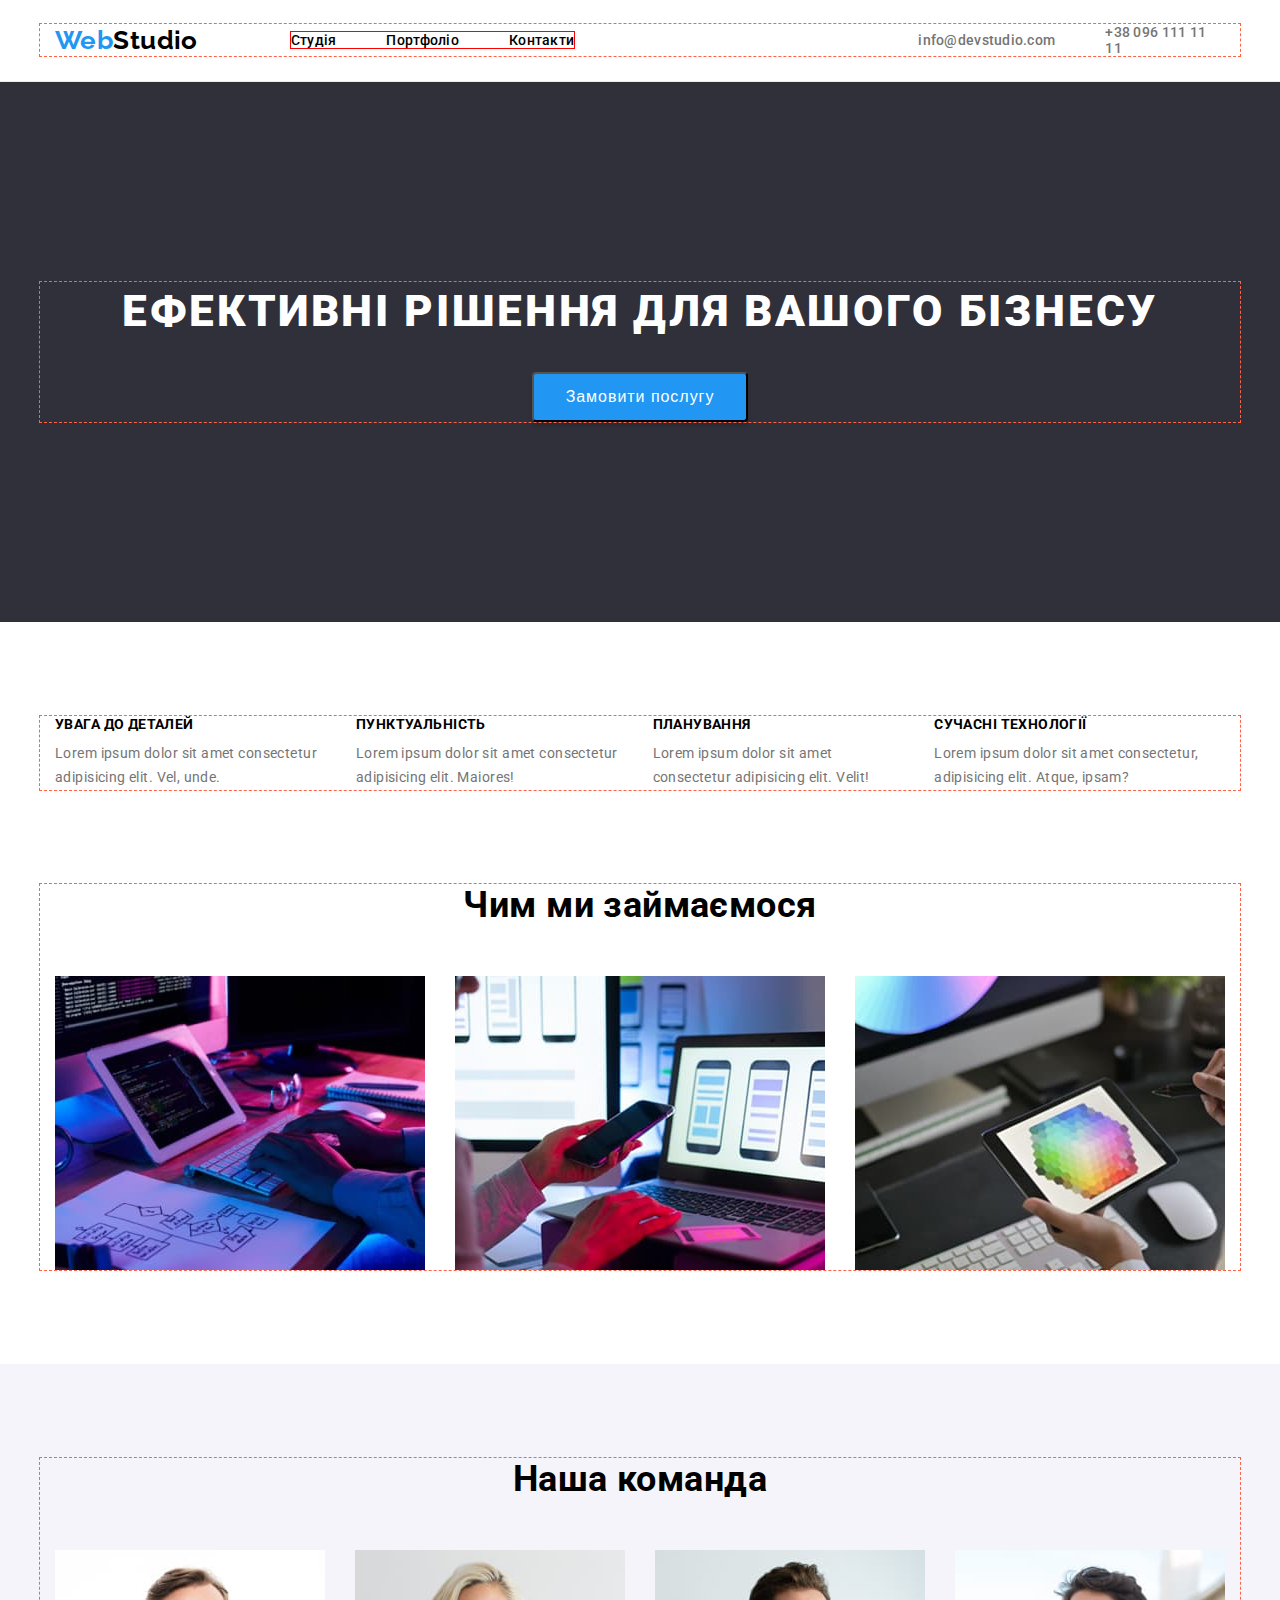
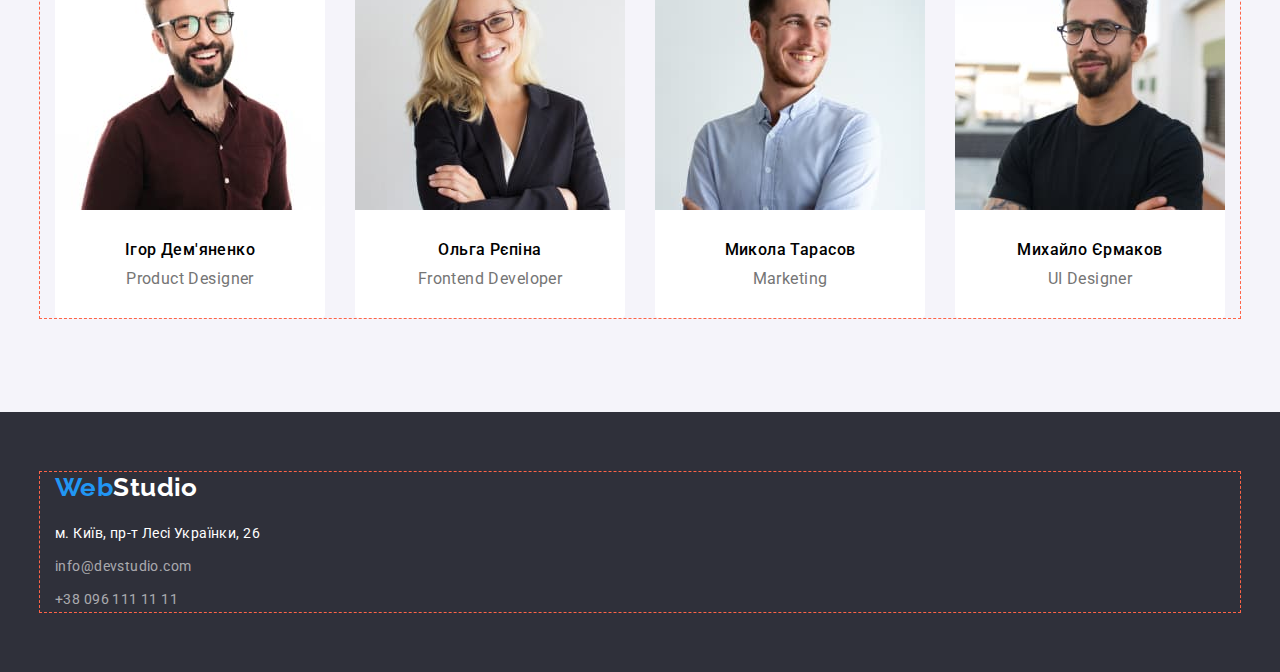
<file: index.html>
<!DOCTYPE html>
<html lang="en">

<head>
    <meta charset="UTF-8">
    <meta name="viewport" content="width=device-width, initial-scale=1.0">
    <title>WebStudio</title>
    <!--! Спочатку нормалізатор -->
    <!--! завантаження modern-normalize -->
    <link rel="stylesheet" href="https://cdnjs.cloudflare.com/ajax/libs/modern-normalize/3.0.1/modern-normalize.min.css"
        integrity="sha512-q6WgHqiHlKyOqslT/lgBgodhd03Wp4BEqKeW6nNtlOY4quzyG3VoQKFrieaCeSnuVseNKRGpGeDU3qPmabCANg=="
        crossorigin="anonymous" referrerpolicy="no-referrer" />

    <link rel="preconnect" href="https://fonts.googleapis.com">
    <link rel="preconnect" href="https://fonts.gstatic.com" crossorigin>

    <link
        href="https://fonts.googleapis.com/css2?family=Raleway:ital,wght@0,100..900;1,100..900&family=Roboto:ital,wght@0,100..900;1,100..900&display=swap"
        rel="stylesheet">

    <link rel="stylesheet" href="./css/reset.css">

    <link rel="stylesheet" href="./css/style.css">
</head>

<body>
    <header class="header">
        <div class="container flex">
            <nav class="nav">
                <a class="nav-logo" href="./index.html"><span class="logo-span">Web</span>Studio</a>
                <ul class="nav-list">
                    <li class="nav-item"><a class="nav-link" href="./index.html">Студія</a></li>
                    <li class="nav-item"><a class="nav-link" href="./portfolio.html">Портфоліо</a></li>
                    <li class="nav-item"><a class="nav-link" href="./index.html">Контакти</a></li>
                </ul>
            </nav>
            <ul class="header-contacts-list">
                <li class="contacts-item"><a class="contacts-link"
                        href="mailto:info@devstudio.com">info@devstudio.com</a></li>
                <li class="contacts-item"><a class="contacts-link" href="tel:+38-096-111-11-11">+38 096 111 11 11</a>
                </li>
            </ul>
        </div>
    </header>
    <main class="main">
        <!-- секція херо -->
        <section class="hero">
            <div class="container flex-column">
                <h1 class="hero-title">ЕФЕКТИВНІ РІШЕННЯ ДЛЯ ВАШОГО БІЗНЕСУ</h1>
                <button class="hero-button">Замовити послугу</button>
            </div>
        </section>
        <section class="our-features section">
            <div class="container">
                <ul class="our-features-list">
                    <li class="our-features-item">
                        <h3 class="our-features-title">УВАГА ДО ДЕТАЛЕЙ</h3>
                        <p class="our-features-description">Lorem ipsum dolor sit amet consectetur adipisicing elit.
                            Vel, unde.</p>
                    </li>
                    <li class="our-features-item">
                        <h3 class="our-features-title">ПУНКТУАЛЬНІСТЬ</h3>
                        <p class="our-features-description">Lorem ipsum dolor sit amet consectetur adipisicing elit.
                            Maiores!</p>
                    </li>
                    <li class="our-features-item">
                        <h3 class="our-features-title">ПЛАНУВАННЯ</h3>
                        <p class="our-features-description">Lorem ipsum dolor sit amet consectetur adipisicing elit.
                            Velit!</p>
                    </li>
                    <li class="our-features-item">
                        <h3 class="our-features-title">СУЧАСНІ ТЕХНОЛОГІЇ</h3>
                        <p class="our-features-description">Lorem ipsum dolor sit amet consectetur, adipisicing elit.
                            Atque, ipsam?</p>
                    </li>
                </ul>
            </div>
        </section>
        <section class="what-we-do section">
            <div class="container">
                <h2 class="section-title">Чим ми займаємося</h2>
                <ul class="what-we-do-list">
                    <li class="what-we-do-item"><img class="what-we-do-img" src="./images/programyvannia.jpg"
                            alt="Программування"></li>
                    <li class="what-we-do-item"><img class="what-we-do-img" src="./images/rozrobka.jpg"
                            alt="Розробка мобільних програм"></li>
                    <li class="what-we-do-item"><img class="what-we-do-img" src="./images/dizain.jpg" alt="Дизайн"></li>
                </ul>
            </div>
        </section>
        <section class="team section">
            <div class="container">
                <h2 class="section-title">Наша команда</h2>
                <ul class="team-list">
                    <li class="team-item">
                        <img class="team-img" src="./images/ihor.jpg" alt="Фото Ігоря Дем'яненка">
                        <h3 class="team-title">Ігор Дем'яненко</h3>
                        <p class="team-description">Product Designer</p>
                    </li>
                    <li class="team-item">
                        <img class="team-img" src="./images/olga.jpg" alt="Фото Ольги Рєпіной">
                        <h3 class="team-title">Ольга Рєпіна</h3>
                        <p class="team-description">Frontend Developer</p>
                    </li>
                    <li class="team-item">
                        <img class="team-img" src="./images/mikola.jpg" alt="Фото Миколи Тарасова">
                        <h3 class="team-title">Микола Тарасов</h3>
                        <p class="team-description">Marketing</p>
                    </li>
                    <li class="team-item">
                        <img class="team-img" src="./images/mihailo.jpg" alt="Фото Михайла Єрмакова">
                        <h3 class="team-title">Михайло Єрмаков</h3>
                        <p class="team-description">UI Designer</p>
                    </li>
                </ul>
            </div>
        </section>
    </main>
    <footer class="footer">
        <div class="container flex-footer">
            <a class="footer-logo" href="./index.html"><span class="logo-span">Web</span>Studio</a>
            <address class="address">
                <ul class="address-list">
                    <li class="address-item"><a class="address-link-white" href="./index.html">м. Київ, пр-т Лесі
                            Українки,
                            26</a></li>
                    <li class="address-item"><a class="address-link"
                            href="mailto:info@devstudio.com">info@devstudio.com</a>
                    </li>
                    <li class="address-item"><a class="address-link" href="tel:+38-096-111-11-11">+38 096 111 11 11</a>
                    </li>
                </ul>
            </address>
        </div>
    </footer>
</body>

</html>
</file>
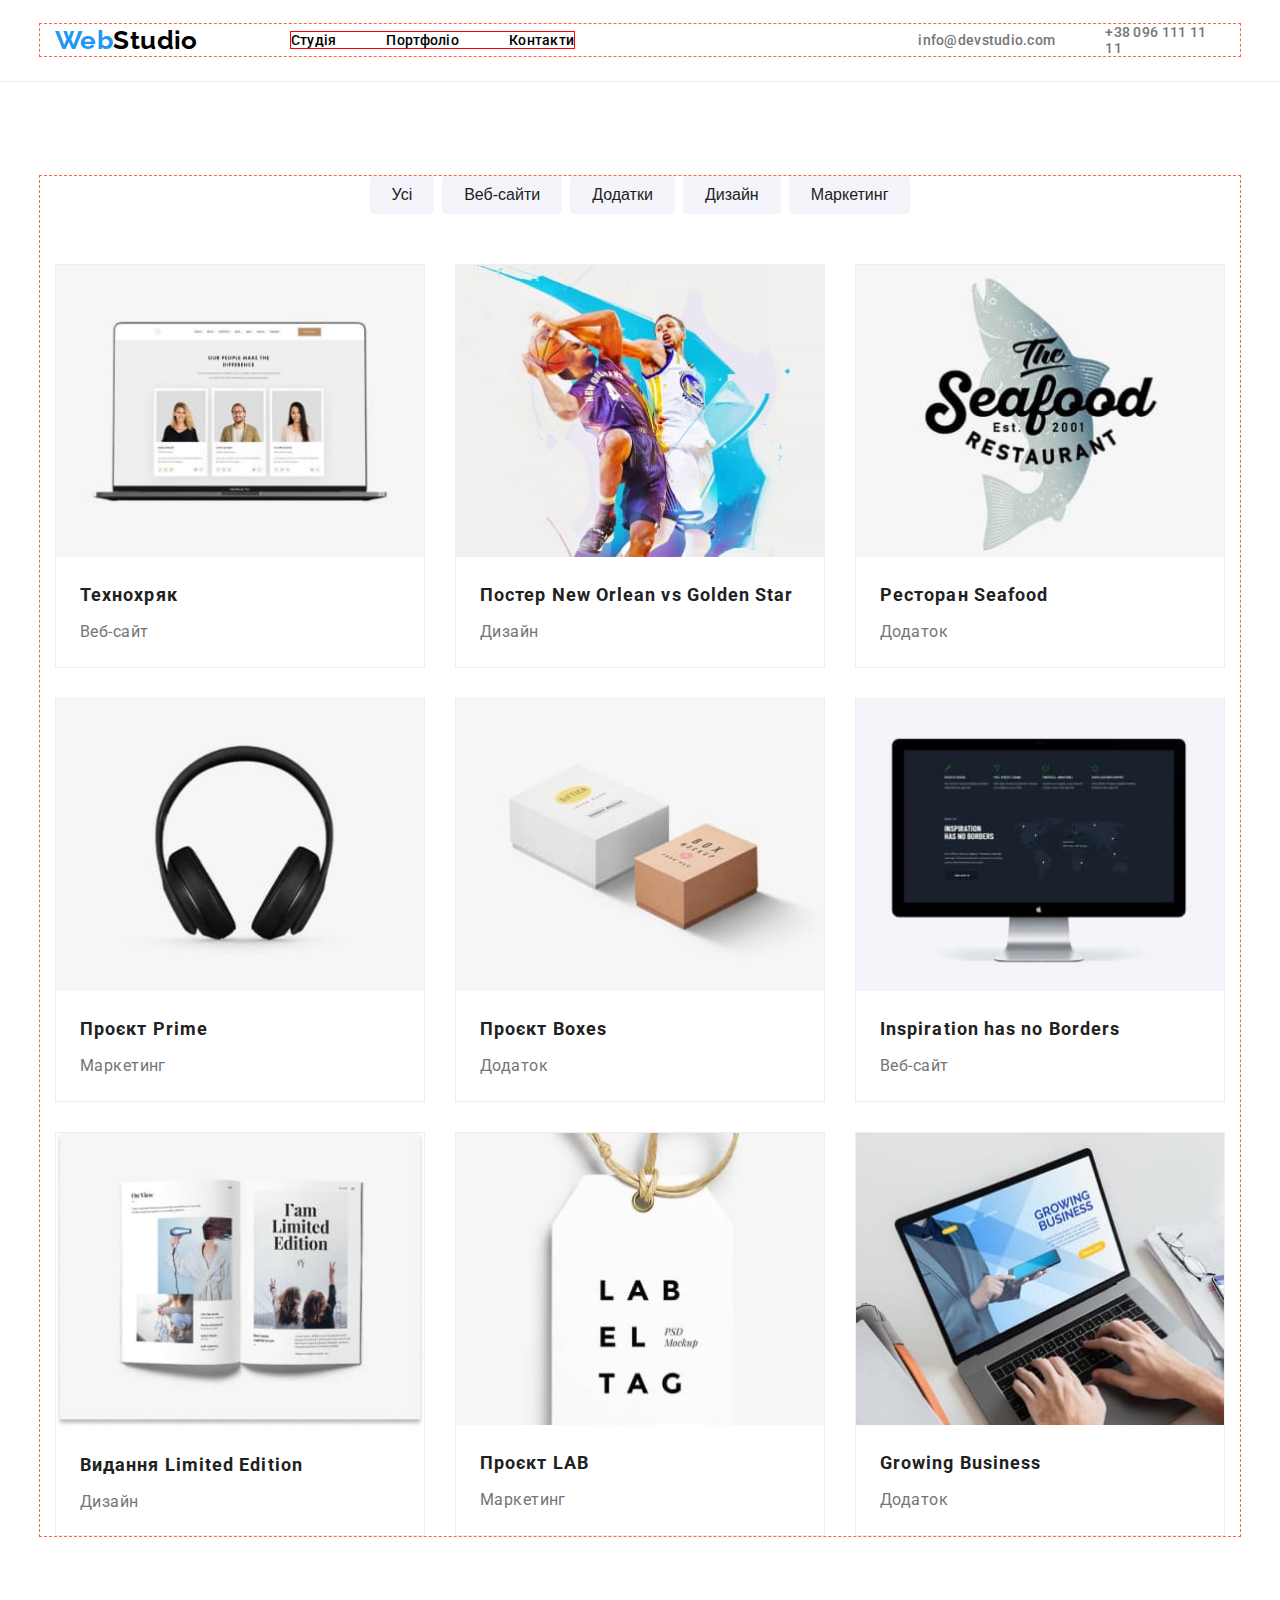
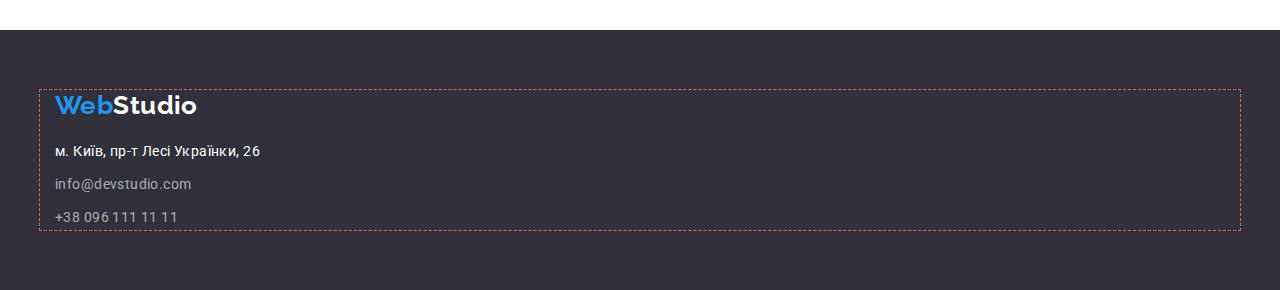
<file: portfolio.html>
<!DOCTYPE html>
<html lang="en">

<head>
    <meta charset="UTF-8">
    <meta name="viewport" content="width=device-width, initial-scale=1.0">
    <title>Portfolio</title>
    <link rel="stylesheet" href="https://cdnjs.cloudflare.com/ajax/libs/modern-normalize/3.0.1/modern-normalize.min.css"
        integrity="sha512-q6WgHqiHlKyOqslT/lgBgodhd03Wp4BEqKeW6nNtlOY4quzyG3VoQKFrieaCeSnuVseNKRGpGeDU3qPmabCANg=="
        crossorigin="anonymous" referrerpolicy="no-referrer" />

    <link rel="preconnect" href="https://fonts.googleapis.com">
    <link rel="preconnect" href="https://fonts.gstatic.com" crossorigin>
    <link
        href="https://fonts.googleapis.com/css2?family=Raleway:ital,wght@0,100..900;1,100..900&family=Roboto:ital,wght@0,100..900;1,100..900&display=swap"
        rel="stylesheet">

    <link rel="stylesheet" href="./css/reset.css">

    <link rel="stylesheet" href="./css/style.css">
</head>

<body>
    <header class="header portfolio-margin">
        <div class="container flex">
            <nav class="nav">
                <a class="nav-logo" href="./index.html"><span class="logo-span">Web</span>Studio</a>
                <ul class="nav-list">
                    <li class="nav-item"><a class="nav-link" href="./index.html">Студія</a></li>
                    <li class="nav-item"><a class="nav-link" href="./portfolio.html">Портфоліо</a></li>
                    <li class="nav-item"><a class="nav-link" href="./index.html">Контакти</a></li>
                </ul>
            </nav>
            <ul class="header-contacts-list">
                <li class="contacts-item"><a class="contacts-link"
                        href="mailto:info@devstudio.com">info@devstudio.com</a></li>
                <li class="contacts-item"><a class="contacts-link" href="tel:+38-096-111-11-11">+38 096 111 11 11</a>
                </li>
            </ul>
        </div>
    </header>
    <main class="portfolio-main">
        <section class="portfolio">
            <div class="container">
                <!-- <h1>Portfolio</h1> -->
                <!-- <h2>Project list</h2> -->
                <ul class="portfolio-list-first portfolio-flex">
                    <li class="portfolio-item-first"><button class="portfolio-button">Усі</button></li>
                    <li class="portfolio-item-first"><button class="portfolio-button">Веб-сайти</button></li>
                    <li class="portfolio-item-first"><button class="portfolio-button">Додатки</button></li>
                    <li class="portfolio-item-first"><button class="portfolio-button">Дизайн</button></li>
                    <li class="portfolio-item-first"><button class="portfolio-button">Маркетинг</button></li>
                </ul>
                <ul class="portfolio-list-second portfolio-flex-wrap">
                    <li class="portfolio-item-second">
                        <img class="project-img" src="./images/texnoxrak.jpg" alt="Веб-сайт Технохряк">
                        <div class="card-text-box">
                            <p class="project-title">Технохряк</p>
                            <p class="project-description">Веб-сайт</p>
                        </div>
                    </li>
                    <li class="portfolio-item-second">
                        <img class="project-img" src="./images/poster.jpg" alt="Постер баскетбол">
                        <div class="card-text-box">
                            <p class="project-title">Постер New Orlean vs Golden Star</p>
                            <p class="project-description">Дизайн</p>
                        </div>
                    </li>
                    <li class="portfolio-item-second">
                        <img class="project-img" src="./images/restoran.jpg" alt="Ресторан Seafood">
                        <div class="card-text-box">
                            <p class="project-title">Ресторан Seafood</p>
                            <p class="project-description">Додаток</p>
                        </div>
                    </li>
                    <li class="portfolio-item-second">
                        <img class="project-img" src="./images/prime.jpg" alt="Проєкт Prime">
                        <div class="card-text-box">
                            <p class="project-title">Проєкт Prime</p>
                            <p class="project-description">Маркетинг</p>
                        </div>
                    </li>
                    <li class="portfolio-item-second">
                        <img class="project-img" src="./images/boxes.jpg" alt="Проєкт Boxes">
                        <div class="card-text-box">
                            <p class="project-title">Проєкт Boxes</p>
                            <p class="project-description">Додаток</p>
                        </div>
                    </li>
                    <li class="portfolio-item-second">
                        <img class="project-img" src="./images/inspiration.jpg"
                            alt="Веб-сайт Inspiration has no Borders">
                        <div class="card-text-box">
                            <p class="project-title">Inspiration has no Borders</p>
                            <p class="project-description">Веб-сайт</p>
                        </div>
                    </li>
                    <li class="portfolio-item-second">
                        <img class="project-img" src="./images/limited.jpg" alt="Видання Limited Edition">
                        <div class="card-text-box">
                            <p class="project-title">Видання Limited Edition</p>
                            <p class="project-description">Дизайн</p>
                        </div>
                    </li>
                    <li class="portfolio-item-second">
                        <img class="project-img" src="./images/lab.jpg" alt="Проєкт LAB">
                        <div class="card-text-box">
                            <p class="project-title">Проєкт LAB</p>
                            <p class="project-description">Маркетинг</p>
                        </div>
                    </li>
                    <li class="portfolio-item-second">
                        <img class="project-img" src="./images/business.jpg" alt="Додаток Growing Business">
                        <div class="card-text-box">
                            <p class="project-title">Growing Business</p>
                            <p class="project-description">Додаток</p>
                        </div>
                    </li>
                </ul>
            </div>
        </section>
    </main>
    <footer class="footer">
        <div class="container flex-footer">
            <a class="footer-logo" href="./index.html"><span class="logo-span">Web</span>Studio</a>
            <address class="address">
                <ul class="address-list">
                    <li class="address-item"><a class="address-link-white" href="./index.html">м. Київ, пр-т Лесі
                            Українки,
                            26</a></li>
                    <li class="address-item"><a class="address-link"
                            href="mailto:info@devstudio.com">info@devstudio.com</a>
                    </li>
                    <li class="address-item"><a class="address-link" href="tel:+38-096-111-11-11">+38 096 111 11 11</a>
                    </li>
                </ul>
            </address>
        </div>
    </footer>
</body>

</html>
</file>
<file: css/style.css>
:root {
    /* ----- Color vars ----- */
    --main_color: #2196f3;
    /* -------------------------- */
    --dark_color: #2f303a;
    --second_dark_color: #000000;
    --third_dark_color: #757575;
    /* -------------------------- */
    --light_color: #f5f4fa;
    --second_light_color: #FFFFFF;
    --third_light_color: rgba(255, 255, 255, 0.6);
    /* -------------------------- */
    --shadow_color: rgba(0, 0, 0, 0.15);
    /* ----- Font vars ----- */
    --font-family: "Roboto", sans-serif;
    --second-family: "Raleway", sans-serif;
    /* ----- Portfolio vars ----- */
    --portfolio-dark-color: #212121;
    --portfolio-light-color: #F5F4FA;
}

body {
    font-family: var(--font-family);
    font-size: 14px;
    letter-spacing: 0.03em;
    font-weight: 700;
}

.container {
    width: 1200px;
    margin: 0 auto;
    padding: 0 15px;
    /* border: 5px solid tomato; */
    outline: 1px dashed tomato;
}

.nav-list,
.header-contacts-list,
.nav,
.our-features-list,
.what-we-do-list,
.team-list,
.flex {
    display: flex;
    align-items: center;
}

.flex-column {
    display: flex;
    flex-direction: column;
    align-items: center;
}

.flex-footer {
    display: flex;
    flex-direction: column;
}

.section {
    padding-top: 94px;
    padding-bottom: 94px;
}

/* ----- Sections ----- */

.header {
    padding-top: 24px;
    padding-bottom: 25px;
    border-bottom: 1px solid #ececec;
}

.hero {
    padding-top: 200px;
    padding-bottom: 200px;
    color: var(--second_light_color);
    background-color: var(--dark_color);
}

.our-features {
    padding-bottom: 0;
}

.team {
    background-color: var(--light_color);
}

.footer {
    padding-top: 60px;
    padding-bottom: 60px;
    background-color: var(--dark_color);
}

/* ----- Всі заголовки секцій h2 ----- */

.section-title {
    margin-bottom: 50px;
    font-size: 36px;
    text-align: center;
}

/* ----- Header ----- */

.nav {
    margin-right: 344px;
}

.nav-logo {
    margin-right: 93px;
    color: var(--second_dark_color);
    font-family: var(--second-family);
    font-size: 26px;
}

.nav-logo:hover {
    color: var(--main_color);
}

.logo-span {
    color: var(--main_color);
}

.nav-list {
    outline: 1px solid red;
}

.nav-item:not(:last-child) {
    margin-right: 50px;
}

.nav-link {
    color: var(--second_dark_color);
    font-weight: 500;
    letter-spacing: 0.02em;
}

.nav-link:hover {
    color: var(--main_color);
}

/* .header-contacts-list {
    display: flex;
} */

.contacts-item:not(:last-child) {
    margin-right: 50px;
}

.contacts-link {
    color: var(--third_dark_color);
    font-weight: 500;
    letter-spacing: 0.02em;
}

.contacts-link:hover {
    color: var(--main_color);
}

/* ----- Hero ----- */

.hero-title {
    margin-bottom: 30px;
    font-weight: 900;
    font-size: 44px;
    line-height: 1.36;
    letter-spacing: 0.06em;
    text-transform: uppercase;
    text-align: center;
}

.hero-button {
    height: 50px;
    width: 216px;
    border-radius: 4px;
    box-shadow: 0 4px 4px 0 var(--shadow_color);
    background-color: var(--main_color);
    color: var(--second_light_color);
    font-size: 16px;
    line-height: 1.87;
    letter-spacing: 0.06em;
    text-align: center;
}

/* ----- Our features section ------ */

.our-features-item:not(:last-child) {
    margin-right: 30px;
}

.our-features-title {
    margin-bottom: 10px;
    font-size: 14px;
    text-transform: uppercase;
}

.our-features-description {
    font-weight: 400;
    line-height: 1.71;
    color: var(--third_dark_color);
}

/* ----- What we do section ----- */

.what-we-do-item:not(:last-child) {
    margin-right: 30px;
}

/* ----- Team section ----- */

.team-item {
    border-radius: 0 0 4px 4px;
    width: 270px;
    height: 368px;
    background-color: var(--second_light_color);
}

.team-item:not(:last-child) {
    margin-right: 30px;
}

.team-img {
    margin-bottom: 30px;
}

.team-title {
    font-weight: 500;
    font-size: 16px;
    text-align: center;
    margin-bottom: 10px;
}

.team-description {
    font-weight: 400;
    font-size: 16px;
    text-align: center;
    color: var(--third_dark_color);
}

/* ----- Footer ----- */

.footer-logo {
    margin-bottom: 20px;
    color: var(--second_light_color);
    font-family: var(--second-family);
    font-size: 26px;
}

.footer-logo:hover {
    color: var(--main_color);
}

.address {
    font-style: normal;
}

.address-item:not(:last-child) {
    margin-bottom: 9px;
}

.address-link-white {
    color: var(--second_light_color);
    font-weight: 400;
    line-height: 1.71;
}

.address-link-white:hover {
    color: var(--main_color);
}

.address-link {
    color: var(--third_light_color);
    font-weight: 400;
    line-height: 1.71;
}

.address-link:hover {
    color: var(--main_color);
}

/* ----- Portfolio ----- */

.portfolio-flex {
    display: flex;
    justify-content: center;
}

.portfolio-flex-wrap {
    display: flex;
    flex-wrap: wrap;
}

.portfolio-margin {
    margin-bottom: 94px;
}

.portfolio-main {
    padding-bottom: 94px;
}

.portfolio-list-first {
    margin-bottom: 50px;
}

.portfolio-button {
    border-radius: 4px;
    height: 38px;
    padding: 0 22px;
    border: 0;
    background-color: var(--portfolio-light-color);
    color: var(--portfolio-dark-color);
    font-weight: 500;
    font-size: 16px;
    line-height: 1.62;
    text-align: center;
}

.portfolio-button:hover {
    background-color: var(--main_color);
    color: var(--second_light_color);
}

.portfolio-list-first {
    column-gap: 8px;
}

.portfolio-list-second {
    gap: 30px;
}

.portfolio-item-second {
    width: 370px;
    height: 404px;
    border: 1px solid #eee;
    /* outline: 1px dotted blue; */
}

.project-img {
    margin-bottom: 20px;
}

.card-text-box {
    padding-left: 24px;
}

.project-title {
    margin-bottom: 4px;
    font-size: 18px;
    line-height: 200%;
    letter-spacing: 0.06em;
    color: var(--portfolio-dark-color);
}

.project-description {
    margin-bottom: 20px;
    font-weight: 400;
    font-size: 16px;
    line-height: 187%;
    color: var(--third_dark_color);
}
</file>
